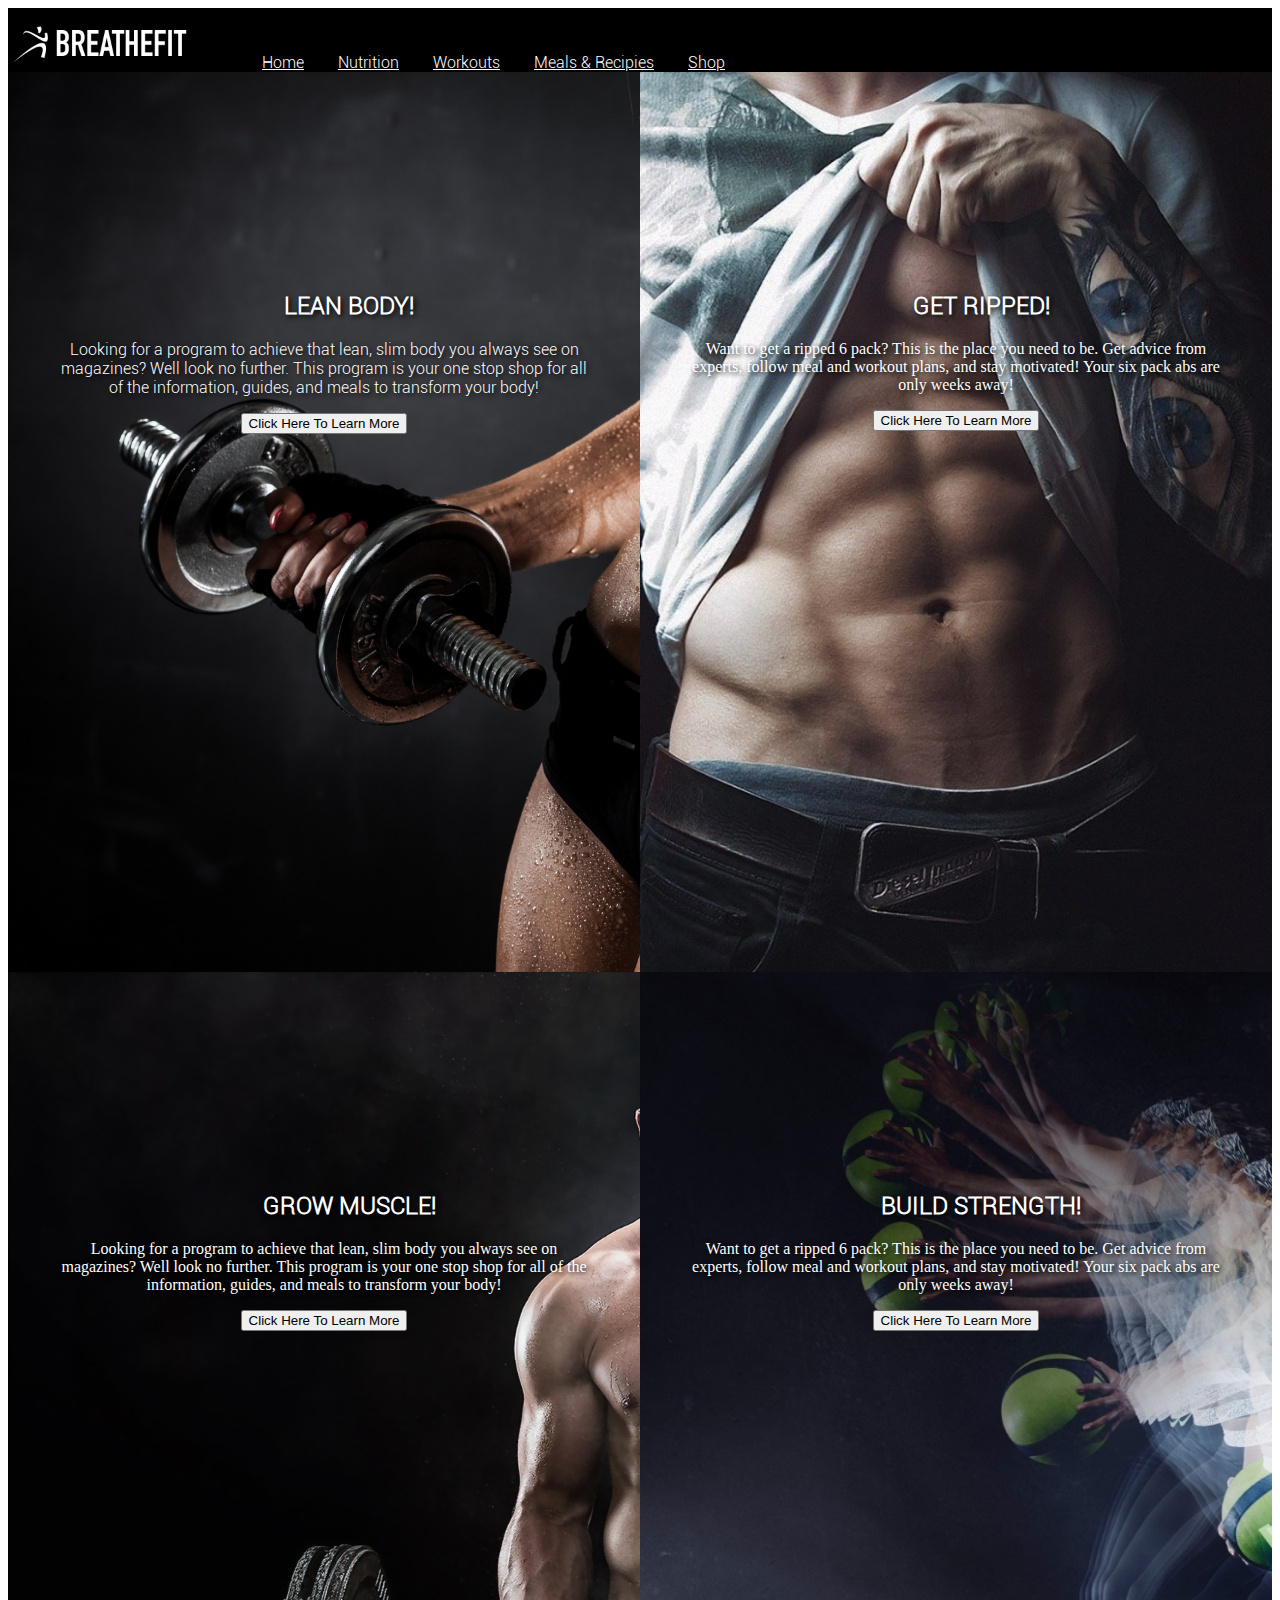
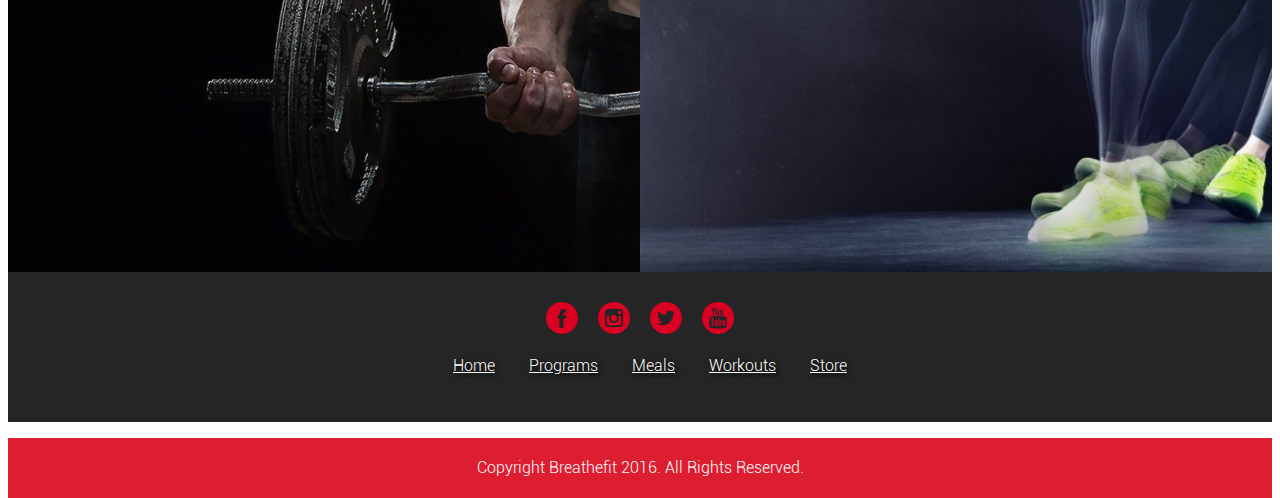
<file: programs.html>
<!DOCTYPE html>

<head>
	<title>BF Programs</title>
	<link rel="stylesheet" type="text/css" href="program-styles.css">
	<link href="http://s3.amazonaws.com/codecademy-content/courses/ltp/css/shift.css" rel="stylesheet">
    <link rel="stylesheet" href="http://s3.amazonaws.com/codecademy-content/courses/ltp/css/bootstrap.css">
</head>

<body>
	<div class="banner">
	<div class="nav">
		<div class="container">
			<img src="images/logo.png" />

			<ul class="pull-right">
				<li><a href="http://benbuck123.github.io/">Home</a></li>
				<li><a href="http://benbuck123.github.io/programs.html">Nutrition</a></li>
				<li><a href="#">Workouts</a></li>
				<li><a href="#">Meals & Recipies</a></li>
				<li><a href="#">Shop</a></li>
		</div>
	</div>


<div class="pictures">
	<div class="wrapper">
		<div class="picture picture1-1">
			<h2>LEAN BODY!</h2>
			<p>Looking for a program to achieve that lean, slim body you always see on magazines? Well look no further. This program is your one stop shop for all of the information, guides, and meals to transform your body!</p>
			<button type="button" class="btn btn-danger">Click Here To Learn More</button>

		</div>
		<div class="picture picture2-2">
			<h2>GET RIPPED!</h2>
			<p>Want to get a ripped 6 pack? This is the place you need to be. Get advice from experts, follow meal and workout plans, and stay motivated! Your six pack abs are only weeks away!</p>
			<button type="button" class="btn btn-danger">Click Here To Learn More</button>
		</div>
	</div>
</div>

<div class="pictures">
	<div class="wrapper">
		<div class="picture picture3-3">
			<h2>GROW MUSCLE!</h2>
			<p>Looking for a program to achieve that lean, slim body you always see on magazines? Well look no further. This program is your one stop shop for all of the information, guides, and meals to transform your body!</p>
			<button type="button" class="btn btn-danger">Click Here To Learn More</button>

		</div>
		<div class="picture picture4-4">
			<h2>BUILD STRENGTH!</h2>
			<p>Want to get a ripped 6 pack? This is the place you need to be. Get advice from experts, follow meal and workout plans, and stay motivated! Your six pack abs are only weeks away!</p>
			<button type="button" class="btn btn-danger">Click Here To Learn More</button>
		</div>
	</div>
</div>

<div class="footer">
	<div class="footer-container">
		<img src="images/red-facebook.png" />
		<img src="images/red-insta.png" />
		<img src="images/red-twitter.png" />
		<img src="images/red-youtube.png" />
		<br><br>
		<ul>
			<li><a href="http://benbuck123.github.io">Home</a></li>
			<li><a href="http://benbuck123.github.io/programs.html">Programs</a></li>
			<li><a href="#">Meals</a></li>
			<li><a href="#">Workouts</a></li>
			<li><a href="#">Store</a></li>
		</ul>
	</div>
	<div class="footer-bottom">
		<p>Copyright Breathefit 2016. All Rights Reserved.</p>
	</div>
</div>


</body>
</file>
<file: program-styles.css>
@font-face {
	font-family: Sketch_Block;
	src: url("fonts/Sketch_Block.ttf");
}

@font-face {
	font-family: Roboto-Light;
	src: url("fonts/Roboto-Light.ttf");
}

@font-face {
	font-family: FitnessSilhouettes;
	src: url("fonts/FitnessSilhouettes");
}

.container img {
	height: 50px;
	width: 200px;
	margin-top: 10px;
}

.banner {
	height: 80px;
	background: black;
}
http://www.hdwallpaper.nu/wp-content/uploads/2015/06/2003126.jpg
https://www.powerbar.eu/sites/default/files/stage_image/fitness.png



h1 {
    margin-top: 0;
}

.banner ul, li {
	list-style: none;
	display: inline;
	margin-right: 50px;
	margin-top: 15px;
	color: white;
	opacity: 100%;
	font-family: Roboto-Light;
	text-shadow: 2px 2px 5px black;

}
.banner a:hover {
	text-decoration: none;
	color: #07B8F2;
}
.banner h2 {
	margin-left: 50px;
	color: white;
	font-weight: FitnessSilhouettes;
}
.banner a {
	color: white;
}

/* <---- End of banner area ----> */


.pictures .wrapper {
	display: flex;
}

.picture {
	flex: 1;
}

.picture {
	height: 100vh;
}

.picture1-1 {
	background-image: url(images/picture1.jpg);
	background-size: cover;
}

.picture2-2 {
	background-image: url(images/picture2.jpg);
	background-size: cover;
}

.picture3-3 {
	background-image: url(images/picture3.jpg);
	background-size: cover;
}

.picture4-4 {
	background-image: url(images/picture4.jpg);
	background-size: cover;
}
.picture2-2 h2 {
	padding-top: 200px;
	font-family: Roboto-Light;
	text-shadow: 2px 2px 5px black;
}
.picture1-1 h2 {
	padding-top: 200px;
	font-family: Roboto-Light;
	text-shadow: 2px 2px 5px black;
}
.picture1-1 p {
	font-family: Roboto-Light;
	text-shadow: 2px 2px 5px black;
	margin-left: 50px;
	margin-right: 50px;
}
.picture2-2 p {
	font-family: font-family: Roboto-Light;
	text-shadow: 2px 2px 5px black;
	margin-left: 50px;
	margin-right: 50px;
}
.picture3-3 h2 {
	padding-top: 200px;
	font-family: Roboto-Light;
	text-shadow: 2px 2px 5px black;
}
.picture3-3 p {
	font-family: font-family: Roboto-Light;
	text-shadow: 2px 2px 5px black;
	margin-left: 50px;
	margin-right: 50px;
}

.picture4-4 h2 {
	padding-top: 200px;
	font-family: Roboto-Light;
	text-shadow: 2px 2px 5px black;
}
.picture4-4 p {
	font-family: font-family: Roboto-Light;
	text-shadow: 2px 2px 5px black;
	margin-left: 50px;
	margin-right: 50px;
}

.pictures {
	text-align: center;
	background: black;
	color: white;

}


/* <---- Footer Styles ----> */


.footer-container {
	height: 150px;
	background: #252525;
	text-align: center;
}
.footer-container img {
	margin-right: 8px;
	margin-left: 8px;
	margin-top: 30px;
}
.footer-container ul, li {
	display: inline;
	text-decoration: none;
	color: white;
	font-family: Roboto-Light;
	margin-left: 10px;
	margin-right: 20px;
	margin-top: 30px;
	text-align: center;
}
.footer-container a {
	color: white;
}
.footer-container a:hover {
	color: #DD1E31;
	text-decoration: none;
}

.footer-bottom {
	height: 60px;
	background: #DD1E31;
}
.footer-bottom p {
	text-align: center;
	color: white;
	font-family: Roboto-Light;
	padding-top: 20px;

}
</file>
